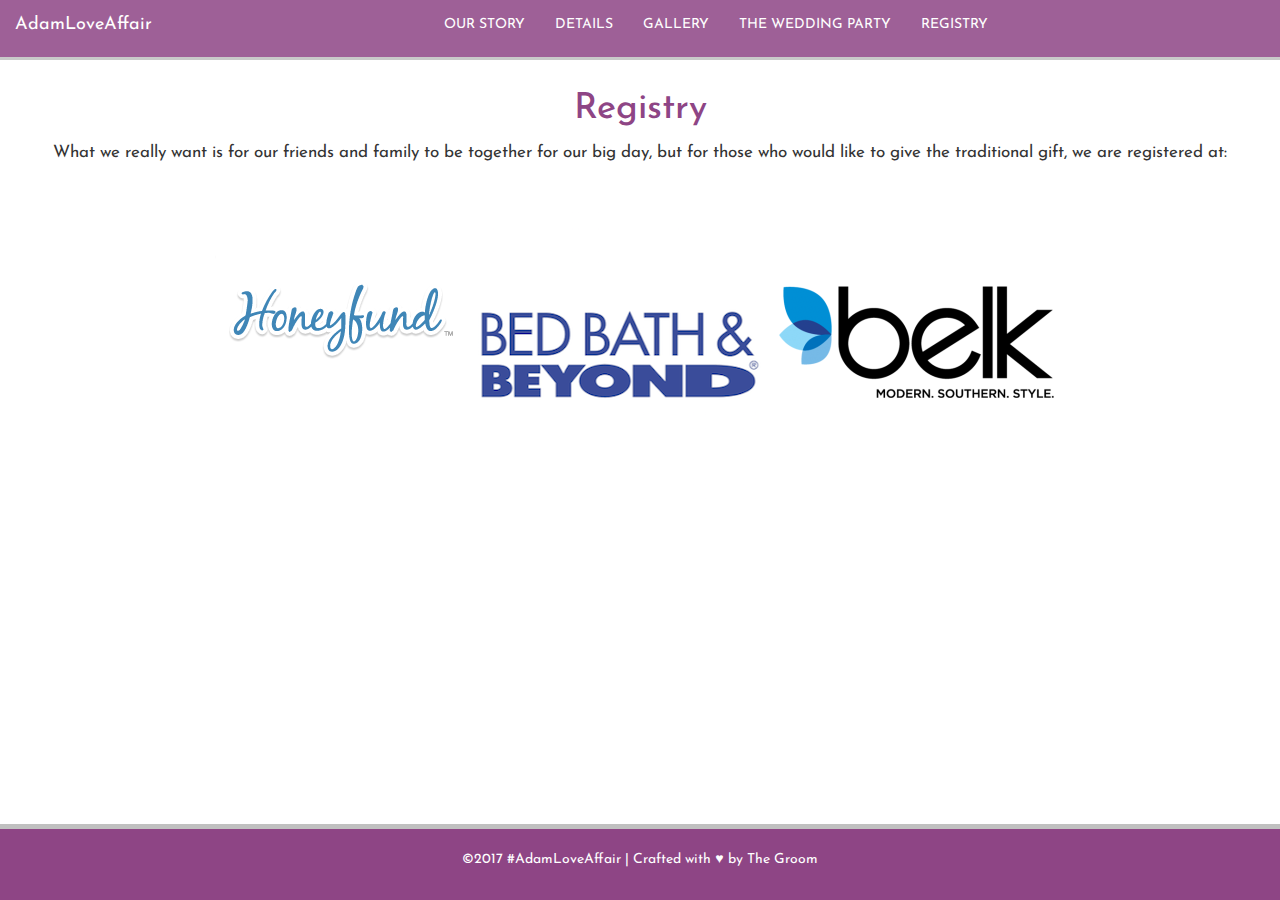
<file: registry.html>
<!DOCTYPE html>
<html lang="en">

<head>
  <meta charset="utf-8">
  <meta http-equiv="X-UA-Compatible" content="IE=edge">
  <meta name="viewport" content="width=device-width, initial-scale=1">
  <!-- The above 3 meta tags *must* come first in the head; any other head content must come *after* these tags -->
  <meta name="description" content="This is the wedding website of Tresean Adam and Ashley Boone. Welcome to the AdamLoveAffair!">

  <title>#AdamLoveAffair</title>

  <link href="https://fonts.googleapis.com/css?family=Dancing+Script|Josefin+Sans" rel="stylesheet">

  <!-- IE10 viewport hack for Surface/desktop Windows 8 bug -->
  <link href="assets/css/ie10-viewport-bug-workaround.css" rel="stylesheet">

  <script src="assets/js/ie-emulation-modes-warning.js"></script>

  <!-- Bootstrap core CSS -->
  <link href="assets/css/bootstrap.min.css" rel="stylesheet">

  <!--Lightbox-->
  <link href="assets/css/lightbox.css" rel="stylesheet">

  <!-- Custom styles -->
  <link href="assets/css/styles.css" rel="stylesheet">
  <script src="assets/js/float-panel.js"></script>

</head>

<body>
  <!--Sticky navigation bar -->
  <nav id="navi" class="navbar navbar-inverse navbar-fixed-top">
    <div class="container-fluid">
      <div class="navbar-header">

        <button type="button" class="navbar-toggle collapsed" data-toggle="collapse" data-target="#mobile-button" aria-expanded="false">
              <span class="sr-only">Toggle navigation</span>
              <span class="icon-bar"></span>
              <span class="icon-bar"></span>
              <span class="icon-bar"></span>
            </button>
        <a class="navbar-brand" href="index.html">AdamLoveAffair</a>
      </div>

      <div class="collapse navbar-collapse" id="mobile-button">
        <ul class="nav navbar-nav">
          <li><a href="index.html#GoStory">Our Story</a></li>
          <li><a href="index.html#the-wedding">Details</a></li>
          <li><a href="index.html#GoGallery">Gallery</a></li>
          <li><a href="weddingparty.html">The Wedding Party</a></li>
          <li><a href="registry.html">Registry</a></li>
        </ul>
      </div>
    </div>
  </nav>
  <!--End navigaion-->

  <section id="registry-text">
    <h1>Registry</h1>
    <div>
      <p class="quote">What we really want is for our friends and family to be together for our big day, but for those who would like to give
        the traditional gift, we are registered at:</p>
    </div>
    <div class="logos">
        <a href="https://www.honeyfund.com/wedding/AdamLoveAffair" target="_blank"><img src="assets/images/honeyfund.png" alt="image of honeyfund logo"></a>
        <a href="https://www.bedbathandbeyond.com:443/store/giftregistry/view_registry_guest.jsp?registryId=544779956&eventType=Wedding&pwsurl=" target="_blank"><img src="assets/images/bbb-logo.png" alt="image of bed bath and beyond logo"></a>
        <a href="https://www.belk.com/registry-results/?scope=giftregistrysearch&ID=a41e7ff8b7a475e8100dee1c13" target="_blank"><img src="assets/images/belk-logo.png" alt="image of belk logo"></a>
      
    </div>
  </section>


  <div id="backtop" data-v-w="300, 800"> &#9650;</div>
  <div class="stay-down">
  </div>
  <footer>
    <p>&copy2017 #AdamLoveAffair | Crafted with &hearts; by The Groom</p>
    <p id="to-top"><a href="#registry-text">Back to top</a></p>
    <!--Thanks CSS-Tricks for the smooth scroll!-->
  </footer>


  <script src="assets/js/jquery-3.1.1.min.js"></script>
  <script src="assets/js/bootstrap.min.js"></script>
  <script src="assets/js/lightbox.min.js"></script>
  <script src="assets/js/smoothscroll.js"></script>
</body>

</html>
</file>
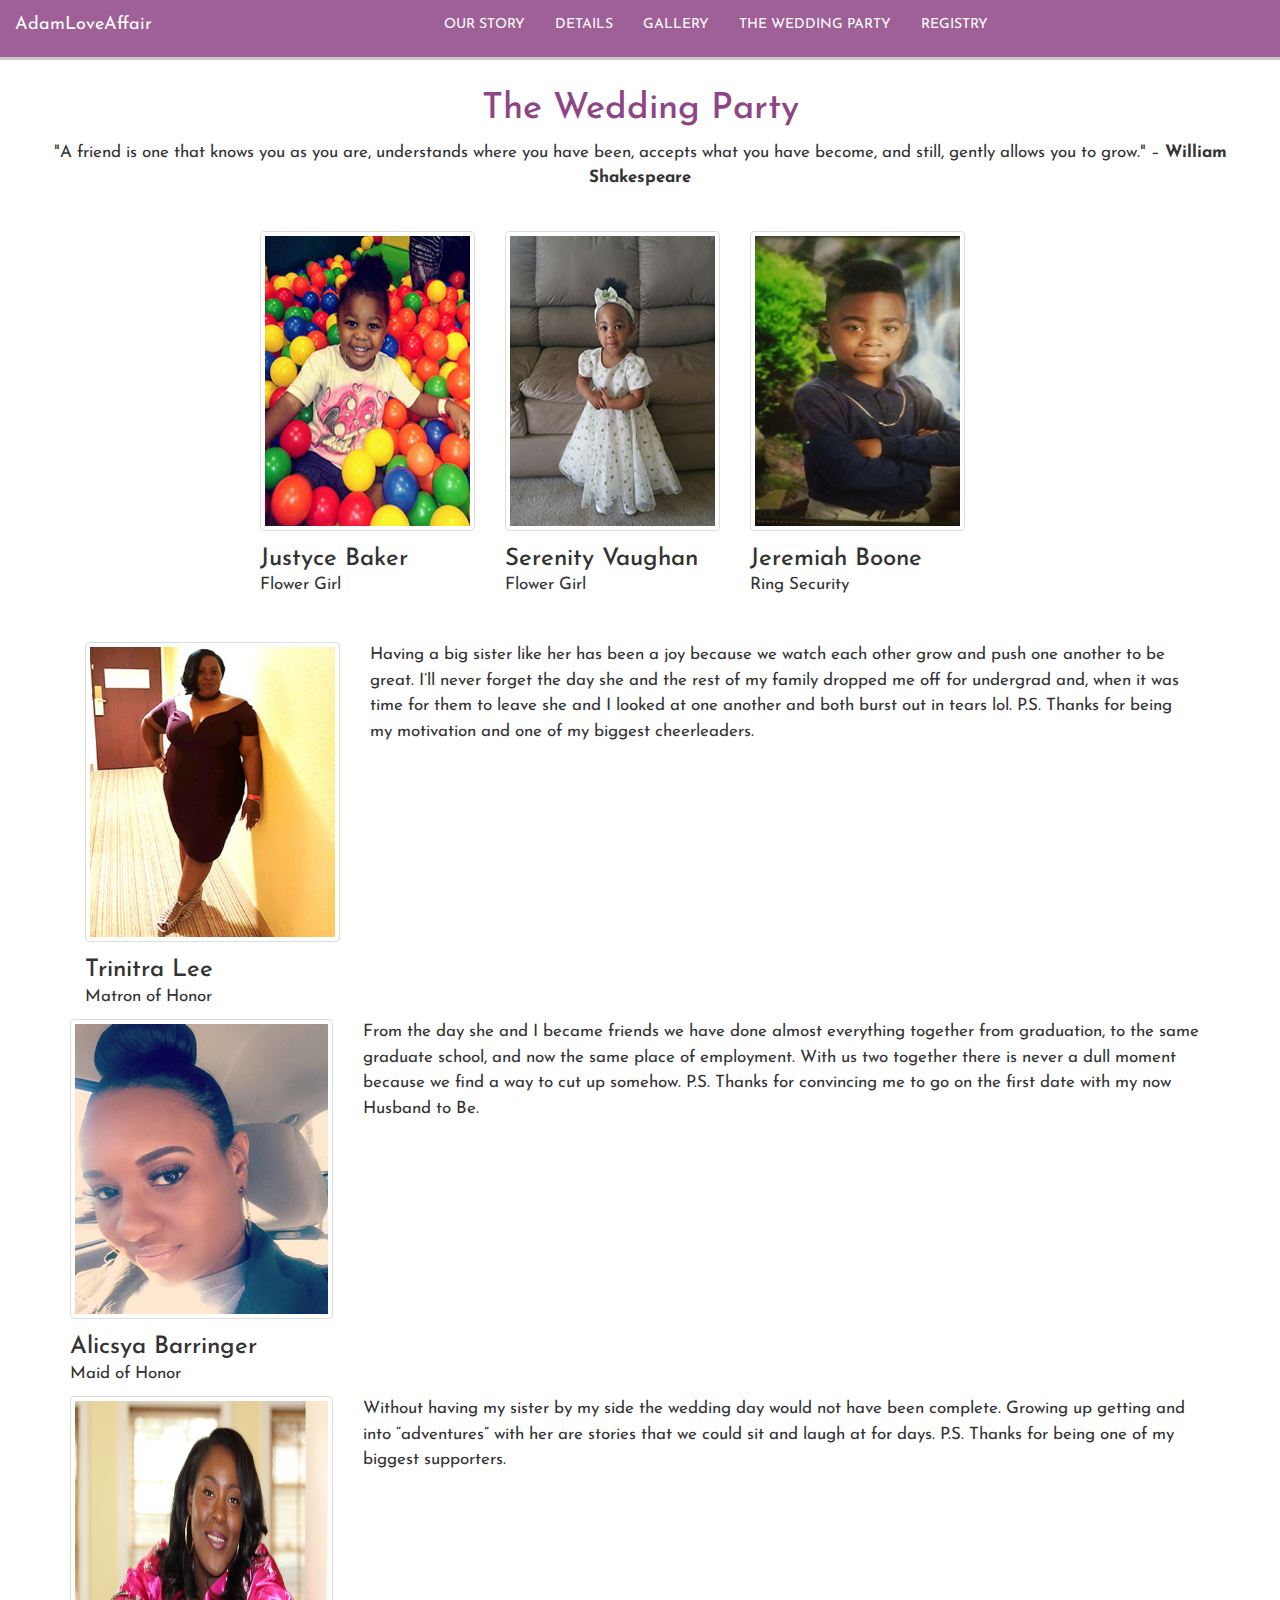
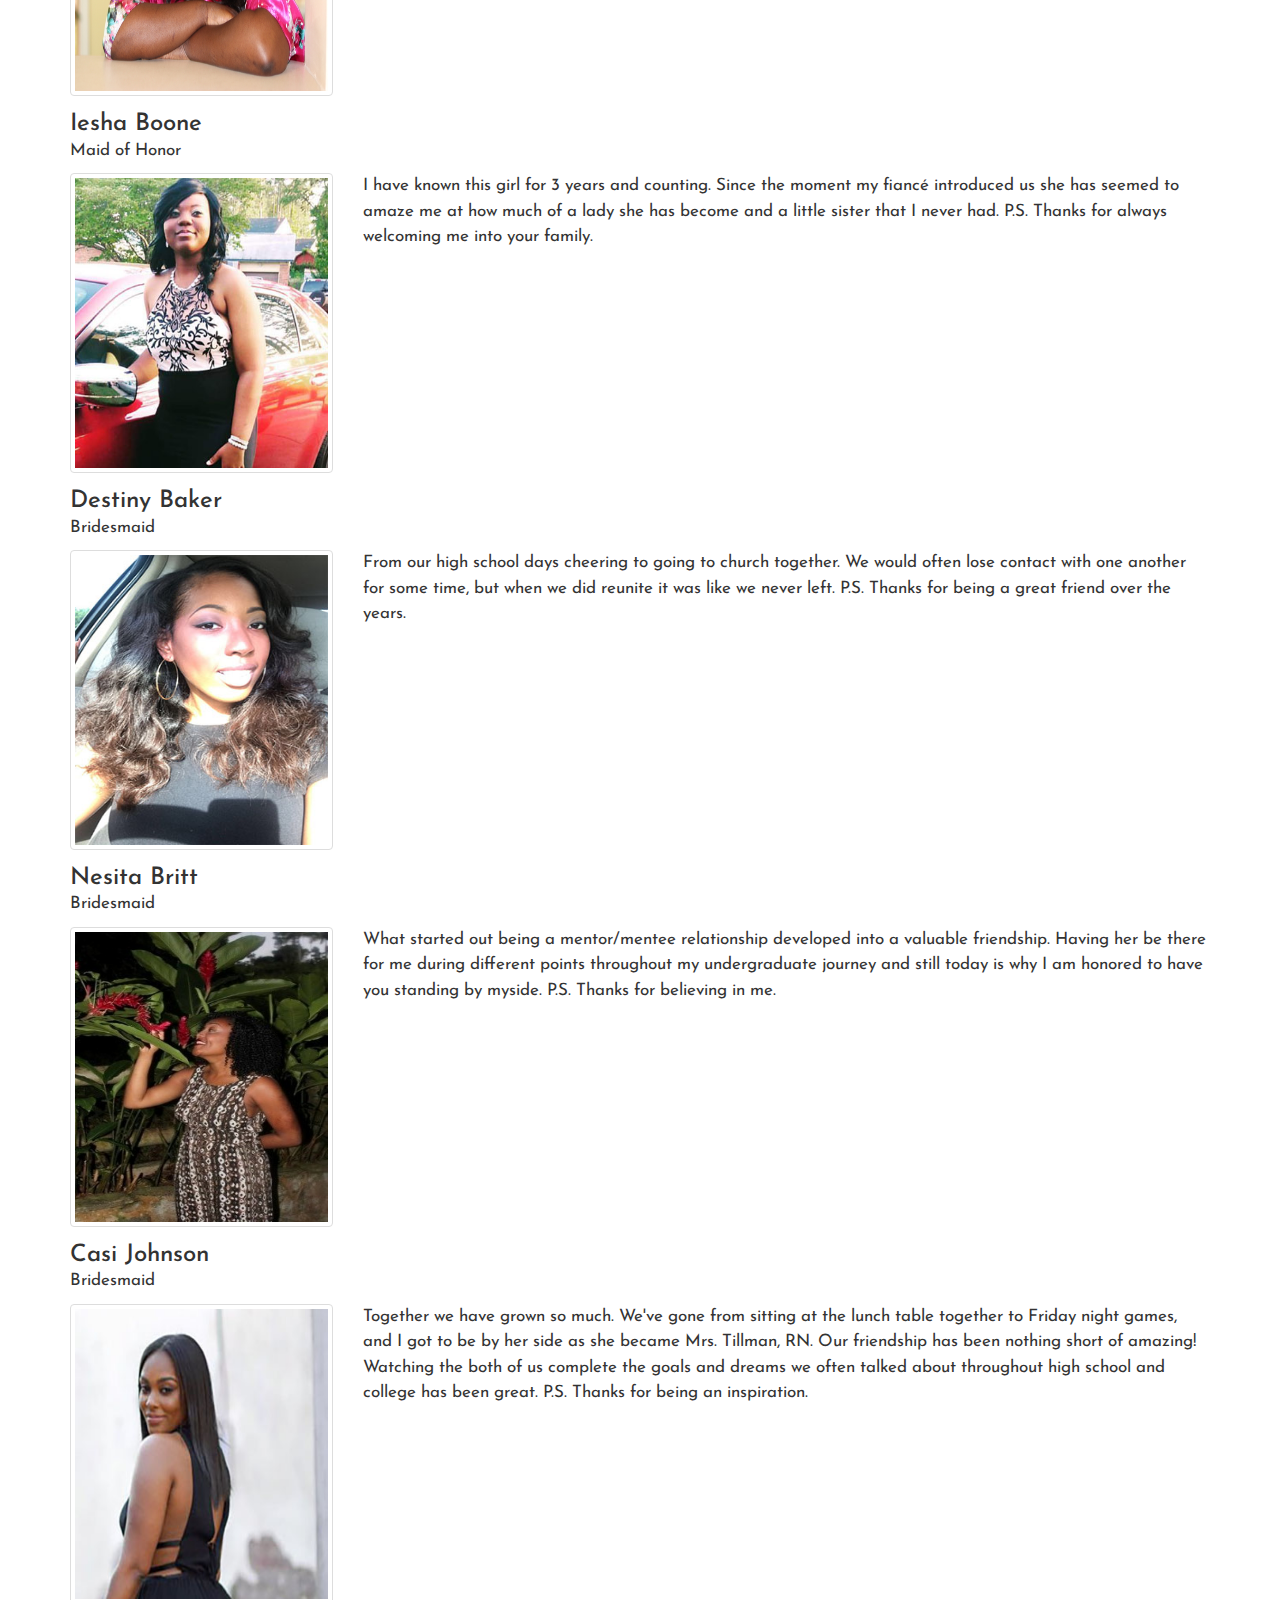
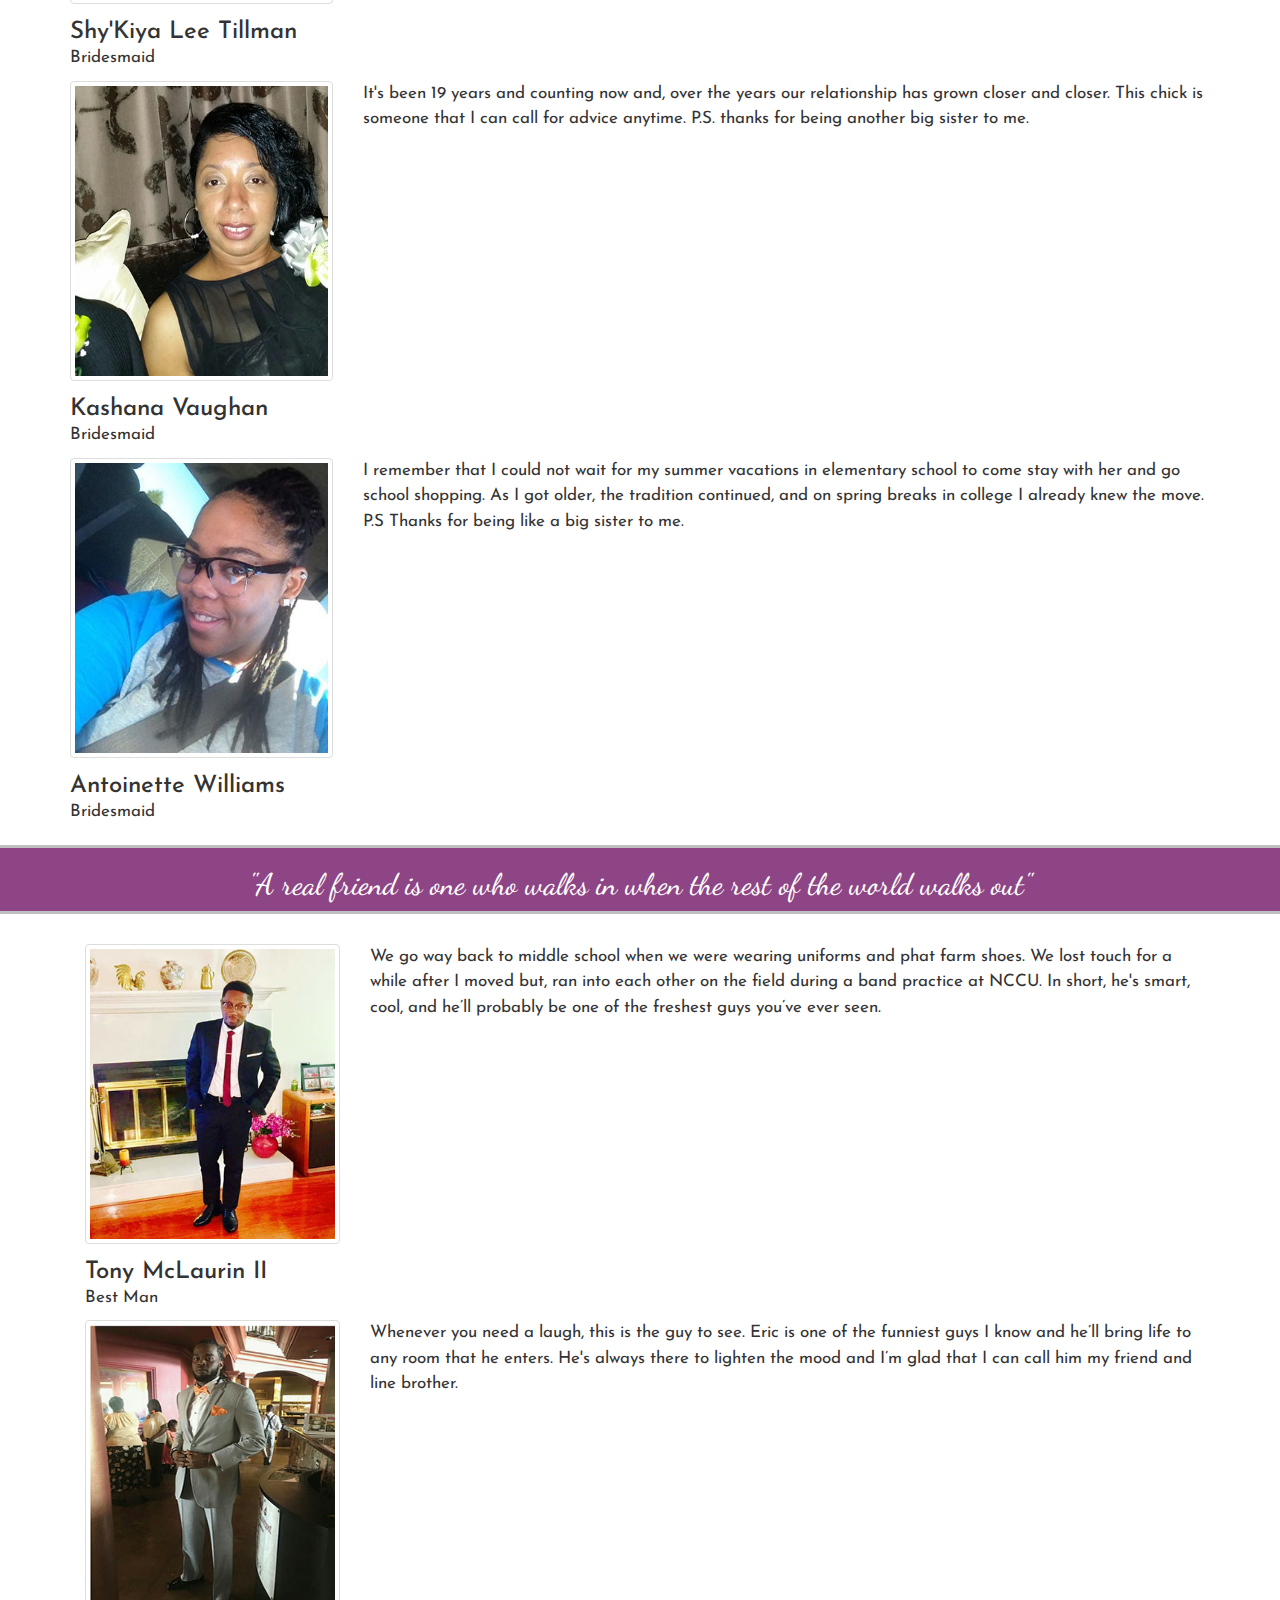
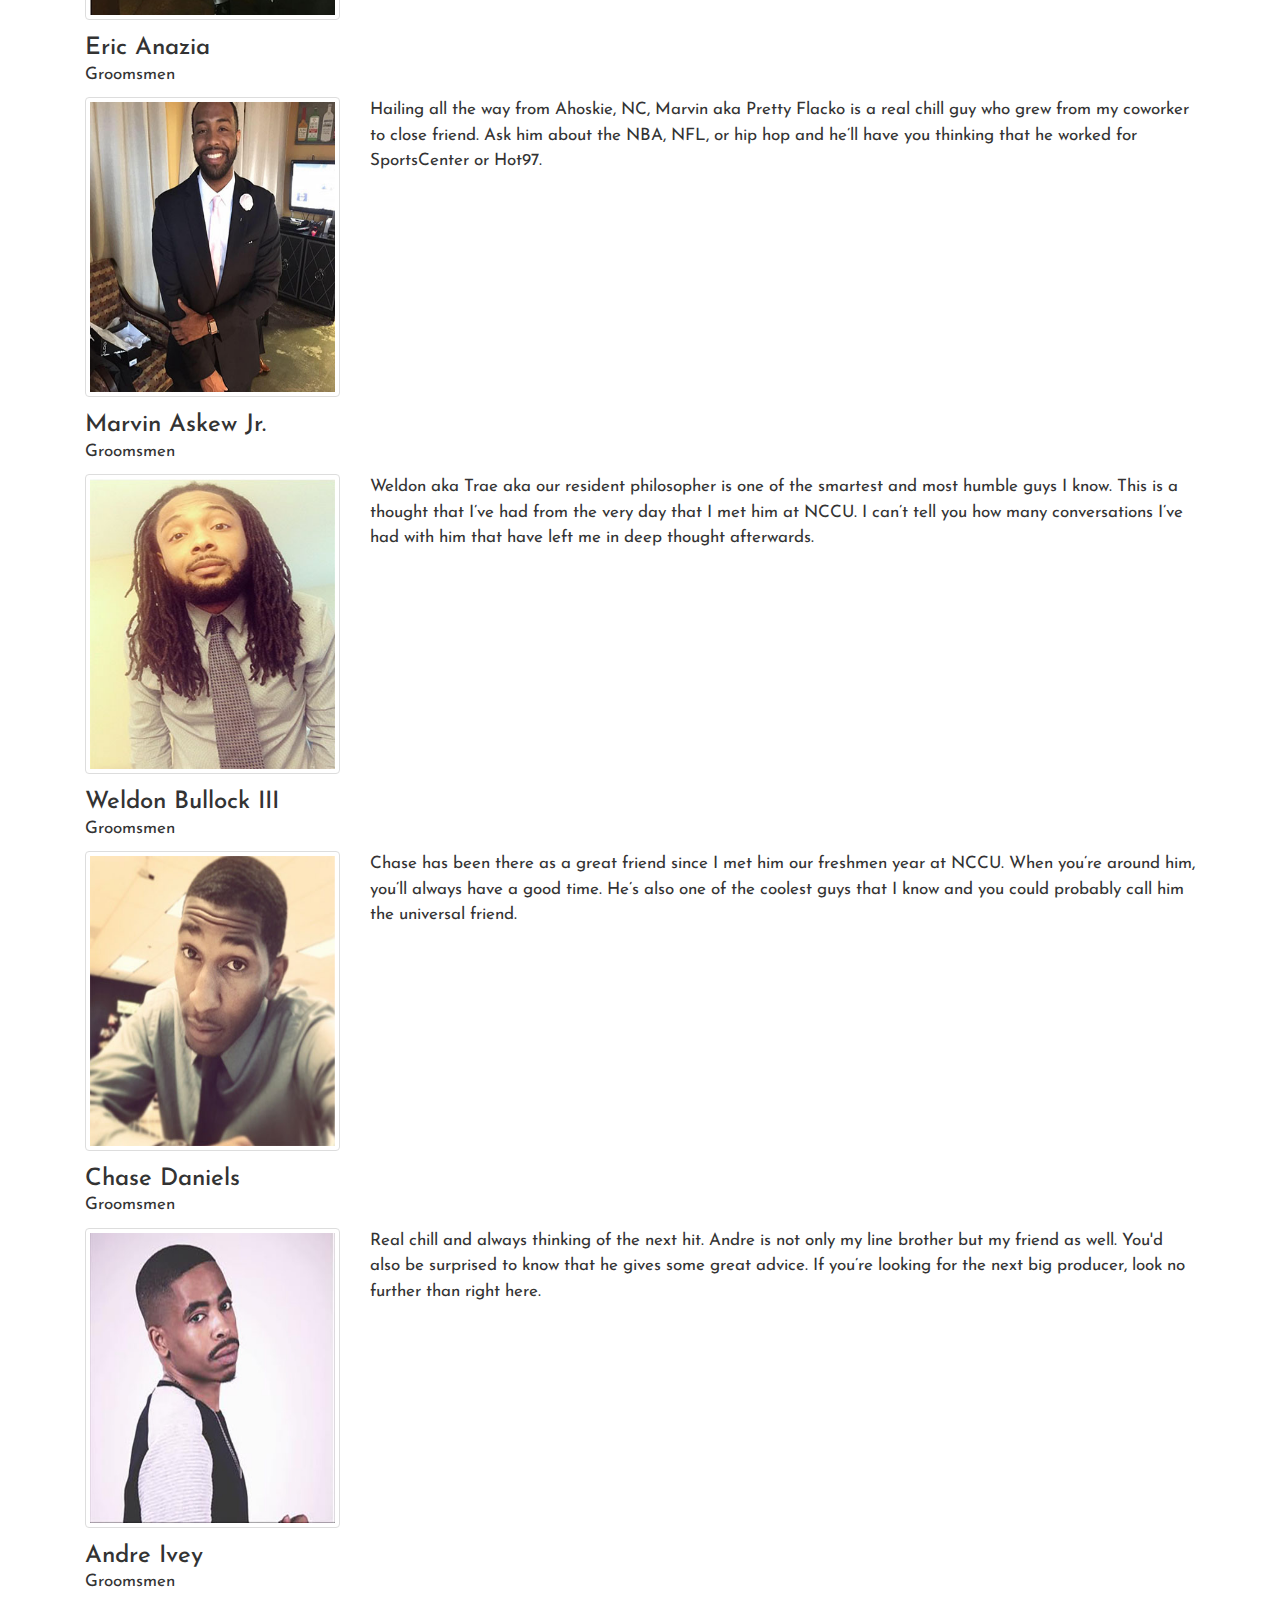
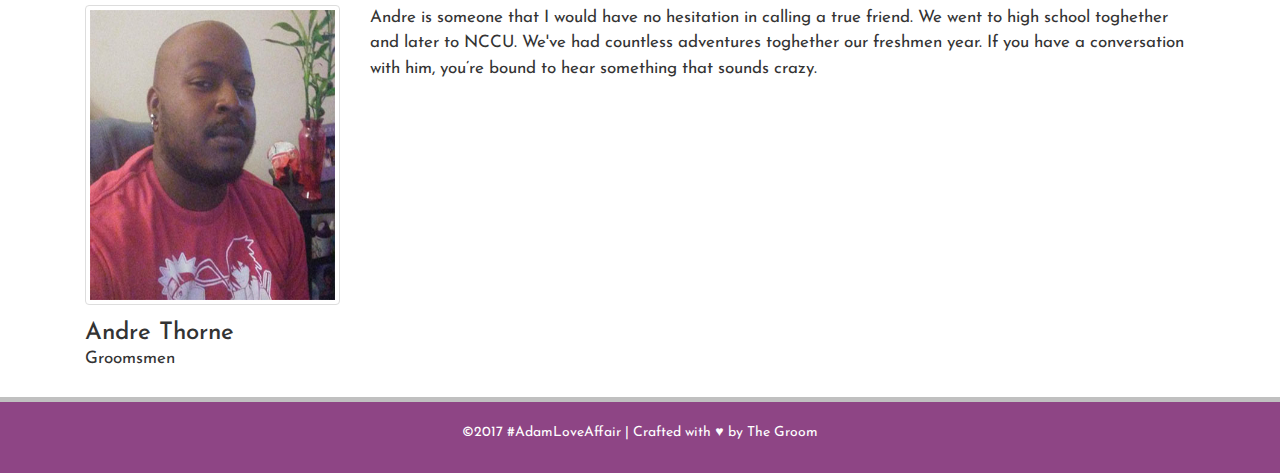
<file: weddingparty.html>
<!DOCTYPE html>
<html lang="en">

<head>
  <meta charset="utf-8">
  <meta http-equiv="X-UA-Compatible" content="IE=edge">
  <meta name="viewport" content="width=device-width, initial-scale=1">
  <!-- The above 3 meta tags *must* come first in the head; any other head content must come *after* these tags -->
  <meta name="description" content="This is the wedding website of Tresean Adam and Ashley Boone. Welcome to the AdamLoveAffair!">

  <title>The Wedding Party</title>

  <link href="https://fonts.googleapis.com/css?family=Dancing+Script|Josefin+Sans" rel="stylesheet">

  <!-- IE10 viewport hack for Surface/desktop Windows 8 bug -->
  <link href="assets/css/ie10-viewport-bug-workaround.css" rel="stylesheet">

  <script src="assets/js/ie-emulation-modes-warning.js"></script>

  <!-- Bootstrap core CSS -->
  <link href="assets/css/bootstrap.min.css" rel="stylesheet">

  <!--Lightbox-->
  <link href="assets/css/lightbox.css" rel="stylesheet">

  <!-- Custom styles -->
  <link href="assets/css/styles.css" rel="stylesheet">
  <script src="assets/js/float-panel.js"></script>

</head>

<body>

    <!--start nav -->
    <nav id="navi" class="navbar navbar-inverse navbar-fixed-top">
    <div class="container-fluid">
      <div class="navbar-header">

        <button type="button" class="navbar-toggle collapsed" data-toggle="collapse" data-target="#mobile-button" aria-expanded="false">
              <span class="sr-only">Toggle navigation</span>
              <span class="icon-bar"></span>
              <span class="icon-bar"></span>
              <span class="icon-bar"></span>
            </button>
        <a class="navbar-brand" href="index.html">AdamLoveAffair</a>
      </div>

      <div class="collapse navbar-collapse" id="mobile-button">
        <ul class="nav navbar-nav">
          <li><a href="index.html#GoStory">Our Story</a></li>
          <li><a href="index.html#the-wedding">Details</a></li>
          <li><a href="index.html#GoGallery">Gallery</a></li>
          <li><a href="weddingparty.html">The Wedding Party</a></li>
          <li><a href="registry.html">Registry</a></li>
        </ul>
      </div>
    </div>
  </nav>
<!-- end nav -->

<!-- start page heading -->
  <section id="page-heading">
    <h1>The Wedding Party</h1>
    <p class="quote">"A friend is one that knows you as you are, understands where you have been, accepts what you have become, and still,
      gently allows you to grow." – <strong> William Shakespeare</strong>
    </p>
  </section>

<!-- end page heading -->

<!-- start wedding party -->
    <section id="wedding-party">
        <div class="container">              
            <div>
                <div class="col-md-offset-2">
                    <div class="row">
                        <div class="col-sm-3">
                            <div>
                                <img src="assets/images/wedding_party/Justyce.jpg" width="200px" class="img-thumbnail">
                                <h3>Justyce Baker</h3>
                                <p>Flower Girl</p>
                            </div>
                        </div> <!--1st col-->

                        <div>
                            <div class="col-sm-3">
                                <img src="assets/images/wedding_party/Serenity.jpg" width="200px" class="img-thumbnail">
                                <h3>Serenity Vaughan</h3>
                                <p>Flower Girl</p>
                            </div>
                        </div> <!--1st col-->

                        <div>
                            <div class="col-sm-3">
                                <img src="assets/images/wedding_party/Jeremiah.png" width="200px" class="img-thumbnail">
                                <h3>Jeremiah Boone</h3>
                                <p>Ring Security</p>
                            </div>
                        </div> <!--1st col-->
                    </div><!--/row-->
                </div> 

                    <div class="col-sm-12 brides-maids">
                        <div class="row">
                            <div>
                                <div class="col-sm-4 col-md-3">
                                    <img src="assets/images/wedding_party/Trinitra_B2.jpg" width="200px" class="img-thumbnail">
                                    <h3>Trinitra Lee</h3>
                                    <p>Matron of Honor</p>
                                </div>
                                <div class="col-sm-8 col-md-9">
                                    <p> Having a big sister like her has been a joy because we watch each other grow and push one another to be great. I’ll never forget 
                                         the day she and the rest of my family dropped me off for undergrad and, when it was time for 
                                         them to leave she and I looked at one another and both burst out in tears lol. P.S. Thanks for 
                                         being my motivation and one of my biggest cheerleaders.</p>
                                </div>
                            </div> <!--1st col-->

                        </div>

                    </div>
                
                    <div class="row">
                        <div>
                            <div class="col-sm-4 col-md-3">
                                <img src="assets/images/wedding_party/Alicsya.jpg" width="200px" class="img-thumbnail">
                                <h3>Alicsya Barringer</h3>
                                <p>Maid of Honor</p>
                            </div>
                            <div class="col-sm-8 col-md-9">
                                <p> From the day she and I became friends we have done almost everything together from graduation, to the same graduate school, 
                                    and now the same place of employment. With us two together there is never a dull moment 
                                    because we find a way to cut up somehow. P.S. Thanks for convincing me to go on the first 
                                    date with my now Husband to Be. </p>
                            </div>

                        </div> <!--1st col-->
                    </div>
                    
                    <div class="row">
                        <div>
                            <div class="col-sm-4 col-md-3">
                                <img src="assets/images/wedding_party/Iesha.png" width="200px" class="img-thumbnail">
                                <h3>Iesha Boone</h3>
                                <p>Maid of Honor</p>
                            </div>
                            <div class="col-sm-8 col-md-9">
                                <p> Without having my sister by my side the 
                                    wedding day would not have been complete. Growing up getting and into “adventures” with her 
                                    are stories that we could sit and laugh at for days. P.S. Thanks for being one of my biggest 
                                    supporters.</p>
                            </div>
                
                        </div> <!--1st col-->
                    </div>

                    <div class="row">
                        <div>
                            <div class="col-sm-4 col-md-3">
                                <img src="assets/images/wedding_party/Destiny_B3.jpg" width="200px" class="img-thumbnail">
                                <h3>Destiny Baker</h3>
                                <p>Bridesmaid</p>
                            </div>
                            <div class="col-sm-8 col-md-9">
                                <p>I have known this girl for 3 years and counting. Since the moment my fiancé introduced us 
                                    she has seemed to amaze me at how much of a lady she has become and a little sister that 
                                    I never had.  P.S. Thanks for always welcoming me into your family. </p>
                            </div>
                
                        </div> <!--1st col-->
                    </div>

                    <div class="row">
                        <div>
                            <div class="col-sm-4 col-md-3">
                                <img src="assets/images/wedding_party/Nesita.jpg" width="200px" class="img-thumbnail">
                                <h3>Nesita Britt</h3>
                                <p>Bridesmaid</p>
                            </div>
                            <div class="col-sm-8 col-md-9">
                                <p>From our high school days cheering to going to church together.
                                     We would often lose contact with one another for some time, but when we did reunite it was 
                                     like we never left. P.S. Thanks for being a great friend over the years.</p>
                            </div>
                
                        </div> <!--1st col-->
                    </div>

                    <div class="row">
                        <div>
                            <div class="col-sm-4 col-md-3">
                                <img src="assets/images/wedding_party/Casi_J.jpg" width="200px" class="img-thumbnail">
                                <h3>Casi Johnson</h3>
                                <p>Bridesmaid</p>
                            </div>
                            <div class="col-sm-8 col-md-9">
                                <p> What started out being a mentor/mentee 
                                    relationship developed into a valuable friendship. Having her be there for me during different 
                                    points throughout my undergraduate journey and still today is why I am honored to have you standing
                                    by myside. P.S. Thanks for believing in me. </p>
                            </div>
                
                        </div> <!--1st col-->
                    </div>

                    <div class="row">
                        <div>
                            <div class="col-sm-4 col-md-3">
                                <img src="assets/images/wedding_party/Shykiya.jpg" width="200px" class="img-thumbnail">
                                <h3>Shy'Kiya Lee Tillman</h3>
                                <p>Bridesmaid</p>
                            </div>
                            <div class="col-sm-8 col-md-9">
                                <p>Together we have grown so much. We've gone from sitting at the lunch table together to Friday 
                                    night games, and I got to be by her side as she became Mrs. Tillman, RN. Our friendship has been 
                                    nothing short of amazing! Watching the both of us complete the goals and dreams we often 
                                    talked about throughout high school and college has been great. P.S. Thanks for being an 
                                    inspiration. </p>
                            </div>
                
                        </div> <!--1st col-->
                    </div>

                    <div class="row">
                        <div>
                            <div class="col-sm-4 col-md-3">
                                <img src="assets/images/wedding_party/Kashana_V.jpg" width="200px" class="img-thumbnail">
                                <h3>Kashana Vaughan</h3>
                                <p>Bridesmaid</p>
                            </div>
                            <div class="col-sm-8 col-md-9">
                                <p>It's been 19 years and counting now and, over the years our relationship 
                                    has grown closer and closer. This chick is someone that I can call for advice anytime. 
                                    P.S. thanks for being another big sister to me.</p>
                            </div>
                
                        </div> <!--1st col-->
                    </div>

                    <div class="row">
                        <div>
                            <div class="col-sm-4 col-md-3">
                                <img src="assets/images/wedding_party/Renee.jpg" width="200px" class="img-thumbnail">
                                <h3>Antoinette Williams</h3>
                                <p>Bridesmaid</p>
                            </div>
                            <div class="col-sm-8 col-md-9">
                                <p>I remember that I could not wait for my summer vacations in elementary school 
                                   to come stay with her and go school shopping. As I got older, the tradition continued, and on spring breaks
                                   in college I already knew the move. P.S Thanks for being like a big sister to me. </p>
                            </div>
                
                        </div> <!--1st col-->
                    </div>
            </div> <!--/brides-maids-->
        </div><!--/container-->

        <div class="bar col-xs-12">
            <h2>"A real friend is one who walks in when the rest of the world walks out"
            </h2>
        </div>    

        <div class="container">
            <div class="grooms-men col-sm-12">
                <div class="row">
                    <div>
                        <div class="col-sm-4 col-md-3">
                            <img src="assets/images/wedding_party/Tony.jpg" width="200px" class="img-thumbnail">
                            <h3>Tony McLaurin II</h3>
                            <p>Best Man</p>
                        </div>
                        <div class="col-sm-8 col-md-9">
                            <p>We go way back to middle school when we were wearing uniforms and phat farm shoes. We lost touch for a while after I moved but,
                              ran into each other on the field during a band practice at NCCU. In short, he's smart, cool, and he’ll probably be one of the freshest guys you’ve ever
                            seen.</p>
                        </div>
            
                    </div> <!--1st col-->
                </div>

                <div class="row">
                    <div>
                        <div class="col-sm-4 col-md-3">
                            <img src="assets/images/wedding_party/Eric_A.jpg" width="200px" class="img-thumbnail">
                            <h3>Eric Anazia</h3>
                            <p>Groomsmen</p>
                        </div>
                        <div class="col-sm-8 col-md-9">
                        <p>Whenever you need a laugh, this is the guy to see. Eric is one of the funniest guys I know and he’ll bring life
                    to any room that he enters. He's always there to lighten the mood and I’m glad that I can call him my friend and line brother.</p>
                        </div>
            
                    </div> <!--1st col-->
                </div>

                <div class="row">
                    <div>
                        <div class="col-sm-4 col-md-3">
                            <img src="assets/images/wedding_party/Marvin_A.jpg" width="200px" class="img-thumbnail">
                            <h3>Marvin Askew Jr.</h3>
                            <p>Groomsmen</p>
                        </div>
                        <div class="col-sm-8 col-md-9">
                        <p>Hailing all the way from Ahoskie, NC, Marvin aka Pretty Flacko is a real chill guy who grew from my coworker to close friend.
                    Ask him about the NBA, NFL, or hip hop and he’ll have you thinking that he worked for SportsCenter or Hot97.</p>
                        </div>
            
                    </div> <!--1st col-->
                </div>

                <div class="row">
                    <div>
                        <div class="col-sm-4 col-md-3">
                            <img src="assets/images/wedding_party/Weldon_B.jpg" width="200px" class="img-thumbnail">
                            <h3>Weldon Bullock III</h3>
                            <p>Groomsmen</p>
                        </div>
                        <div class="col-sm-8 col-md-9">
                        <p>Weldon aka Trae aka our resident philosopher is one of the smartest and most humble guys I know. This is a thought
                    that I’ve had from the very day that I met him at NCCU. I can’t tell you how many conversations I’ve had with
                    him that have left me in deep thought afterwards. </p>
                        </div>
            
                    </div> <!--1st col-->
                </div>

                <div class="row">
                    <div>
                        <div class="col-sm-4 col-md-3">
                            <img src="assets/images/wedding_party/Chase_D.jpg" width="200px" class="img-thumbnail">
                            <h3>Chase Daniels</h3>
                            <p>Groomsmen</p>
                        </div>
                        <div class="col-sm-8 col-md-9">
                        <p>Chase has been there as a great friend since I met him our freshmen year at NCCU. When you’re around him, you’ll
                    always have a good time. He’s also one of the coolest guys that I know and you could probably call him the
                    universal friend.</p>
                        </div>
            
                    </div> <!--1st col-->
                </div>

                <div class="row">
                    <div>
                        <div class="col-sm-4 col-md-3">
                            <img src="assets/images/wedding_party/Andre_I.jpg" width="200px" class="img-thumbnail">
                            <h3>Andre Ivey</h3>
                            <p>Groomsmen</p>
                        </div>
                        <div class="col-sm-8 col-md-9">
                        <p>Real chill and always thinking of the next hit. Andre is not only my line brother but my friend as well.
                            You'd also be surprised to know that he gives some great advice. 
                           If you’re looking for the next big producer, look no further than right here.</p>
                        </div>
            
                    </div> <!--1st col-->
                </div>

                <div class="row">
                    <div>
                        <div class="col-sm-4 col-md-3">
                            <img src="assets/images/wedding_party/Andre_T.jpg" width="200px" class="img-thumbnail">
                            <h3>Andre Thorne</h3>
                            <p>Groomsmen</p>
                        </div>
                        <div class="col-sm-8 col-md-9">
                        <p>Andre is someone that I would have no hesitation in calling a true friend. We went to high school toghether
                           and later to NCCU. We've had countless adventures toghether our freshmen year. If you have a conversation
                            with him, you’re bound to hear something that sounds crazy.</p>
                        </div>
            
                    </div> <!--1st col-->
                </div>
            </div> <!--/grooms-men-->
         </div> <!--/container-->
    </section>
  <div id="backtop" data-v-w="300, 800"> &#9650;</div>
  <footer>
    <p>&copy2017 #AdamLoveAffair | Crafted with &hearts; by The Groom</p>
    <p id="to-top"><a href="#page-heading">Back to top</a></p>
  </footer>


  <script src="assets/js/jquery-3.1.1.min.js"></script>
  <script src="assets/js/bootstrap.min.js"></script>
  <script src="assets/js/lightbox.min.js"></script>
  <script src="assets/js/smoothscroll.js"></script>
</body>

</html>
</file>
<file: assets/css/styles.css>
/*********

Base Styles

***********/

body {
    display: flex;
    flex-direction: column;
    min-height: 100vh;
    font-family: 'Josefin Sans', sans-serif;
    line-height: 1.5;
    background-color: #fff;
}

.stay-down {
    flex: 1;
    padding: 20px;
}

h1,
h2,
.quote {
    text-align: center;
}

.quote {
    margin-top: 10px;
    margin-bottom: 40px;
}

#page-heading,
#registry-text {
    padding-top: 70px;
}
 
.title {
    text-align: center;
    color: #8E4585;
}

/* a:hover {
     color: #8E4585; 
     text-decoration: underline; 
    transition: .5s;
} */

span {
    font-size: 14px;
}

#the-wedding a,
#GoGallery a,
span {
    color: #000;
}
li span {
    font-size: 16px;
}
#the-wedding h2,
#GoGallery h2,
#page-heading h1,
#registry-text h1 {
    color: #8E4585;
}

.quote {
    font-size: 16px;
}


/**********

Navigation

***********/

#navi {
    background-color: #8E4585;
    border-bottom: solid 3px silver;  
    opacity: .85;
}

.navbar-collapse {
    text-align: center;
}

.navbar-nav {
    display: inline-block;
    float: none;
    text-align: center;
    color: #fff;
}

.navbar-inverse .navbar-toggle:focus,
.navbar-inverse .navbar-toggle:hover {
    background-color: silver;
    transition: .3s;
}

.navbar-inverse,
.navbar-nav li a {
    font-size: 14px;
    font-weight: normal;
}

.navbar-inverse .navbar-nav>li>a {
    color: #fff;
    text-transform: uppercase;
    font-size: 14px;
}

.navbar-inverse .navbar-nav>li>a:hover {
    color: silver;
    padding-bottom: 3px;
    border-bottom: solid 1px silver;    
}


/******

Hero

*******/

#hero {
    background: url('../images/IMG_8019.jpg') no-repeat center;
    margin-top: -20px;
    -moz-background-size: cover;
    -o-background-size: cover;
    -webkit-background-size: cover;
    background-size: cover;
    background-repeat: no-repeat;
    background-position: top;
    height: 100vh;
    overflow: hidden;
    background-attachment: fixed;
    position: relative;
}

#hero h1 {
    position: relative;
    background-color: #8E4585;
    top: 10%;
    left: 1%;
    opacity: .75;
    border-radius: 15px;
    color: #fff;
    font-family: 'Dancing Script', cursive;
    margin: 0 auto;
    padding: 20px;
    margin-top: 350px;
}

.tag-intro {
    display: flex;
    height: 55vh;
    align-self: center;
}

.tag-intro h1 {
    align-self: center;
}


/*********

Our Story

**********/
.story-pic {
    margin: 0 auto;
    padding-top: 25px;
}

#tre-story p,
#ash-story p {
    font-size: 15px;
}

.bar {
    min-width: 100%;
    margin-bottom: 30px;
    margin-top: 10px;
    background-color: #8E4585;
    color: #fff;
    font-size: 16px;
    font-family: 'Dancing Script', cursive;
    /*font-style: italic;*/
    text-align: center;
    border-top: 3px solid silver;
    border-bottom: 3px solid silver;
}


/*********

The Wedding

***********/
#the-wedding {
    padding-top: 80px;
}

#the-wedding h2,
h4 {
    text-align: center;
}

#the-wedding li {
    font-size: 15px;
    list-style: square;
    color: #8E4585;
}

#the-wedding p {
    color: #000;
}

.button-rsvp {
    margin: 0;
    text-align: center;
}

#rsvp {
    padding: 15px 32px;
    border: solid 3px #fff;
    font-size: 16px;
    border-radius: 10%;
    color: #fff;
    background-color: #8E4585;
}

#rsvp:hover {
    color: #8E4585;
    font-size: 16px;
    background-color: silver;
    border: solid 3px #8E4585;
    transition: .5s;
}

#rsvp a {
    border: none;
    color: #fff;
}


/**********

Photo Gallery

***********/

#GoGallery {
    padding-top: 50px;
}

.img-thumbnail {
    height: 100%;
    width: 100%;
    margin-bottom: 15px;
}

.photo-tag {
    display: block;
    text-align: center;
    font-size: 15px;
}


/**********

Back to Top

***********/

#backtop {
    position: fixed;
    left: auto;
    right: 20px;
    top: auto;
    bottom: 20px;
    outline: none;
    overflow: hidden;
    color: silver;
    text-align: center;
    opacity: .85;
    background-color: #8E4585;
    height: 36px;
    width: 36px;
    line-height: 36px;
    font-size: 14px;
    border-radius: 2px;
    border: 2px solid silver;
    cursor: pointer;
    transition: all .3s linear;
    z-index: 999999;
}


/*********

Footer

**********/

#to-top a {
    text-decoration: none;
    color: #fff;
    display: none;
}

footer {
    background: #8E4585;
    border-top: solid 5px silver;
    color: #fff;
    text-align: center;
    margin-top: 15px;
    padding: 20px;
}


/************************

The Wedding Party Styles

*************************/

.more {
    margin-top: 15px;
}

h3 {
    margin: 0;
}

#wedding-party p,
.quote {
    font-size: 17px;
}

.center-align {
    margin: 0 auto;
}

.brides-maids {
    margin-top: 35px;
}
 #wedding-party .img-thumbnail {
    height: 300px;
} 



/************************

The Registry Styles

*************************/

#registry-text {
    text-align: center;
    margin-left: 5px;
    margin-right: 5px;
}

.logos {
    display: flex;
    flex-wrap: wrap;
    justify-content: center;
}

.logos img {
    max-width: 100%;
    align-self: center;
}


/**************

Media Queries

**************/

@media (max-width: 760px) {
    #hero {
        min-height: 455px;
    }
    #to-top a {
        display: block;
    }
    /*The wedding party  */

    #wedding-party .img-thumbnail {
        height: 330px;
    }
}

 @media all and (-ms-high-contrast: none),
(-ms-high-contrast: active) {
    /* IE10+ CSS styles go here */
    
    #registry-text {
        height: 100vh;
    }
}
</file>
<file: assets/css/ie10-viewport-bug-workaround.css>
/*!
 * IE10 viewport hack for Surface/desktop Windows 8 bug
 * Copyright 2014-2015 Twitter, Inc.
 * Licensed under MIT (https://github.com/twbs/bootstrap/blob/master/LICENSE)
 */

/*
 * See the Getting Started docs for more information:
 * http://getbootstrap.com/getting-started/#support-ie10-width
 */
@-ms-viewport     { width: device-width; }
@-o-viewport      { width: device-width; }
@viewport         { width: device-width; }
</file>
